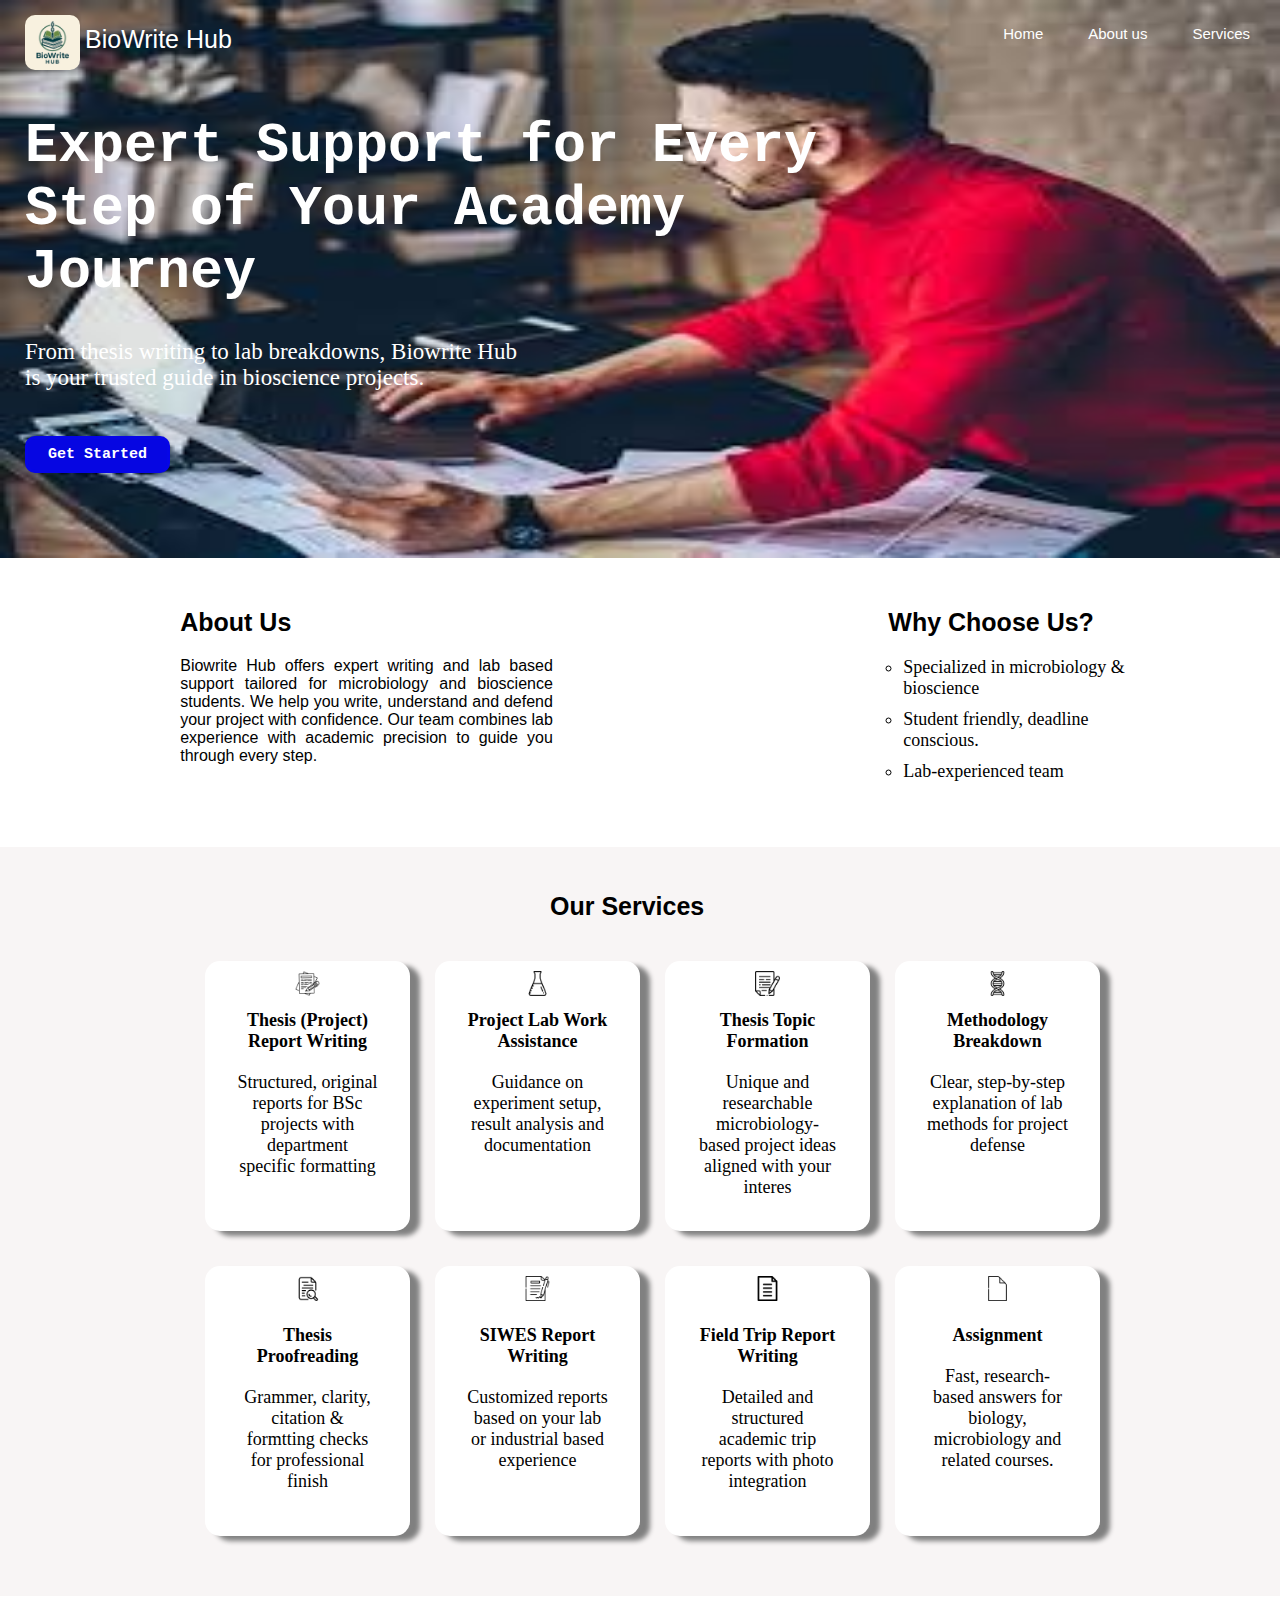
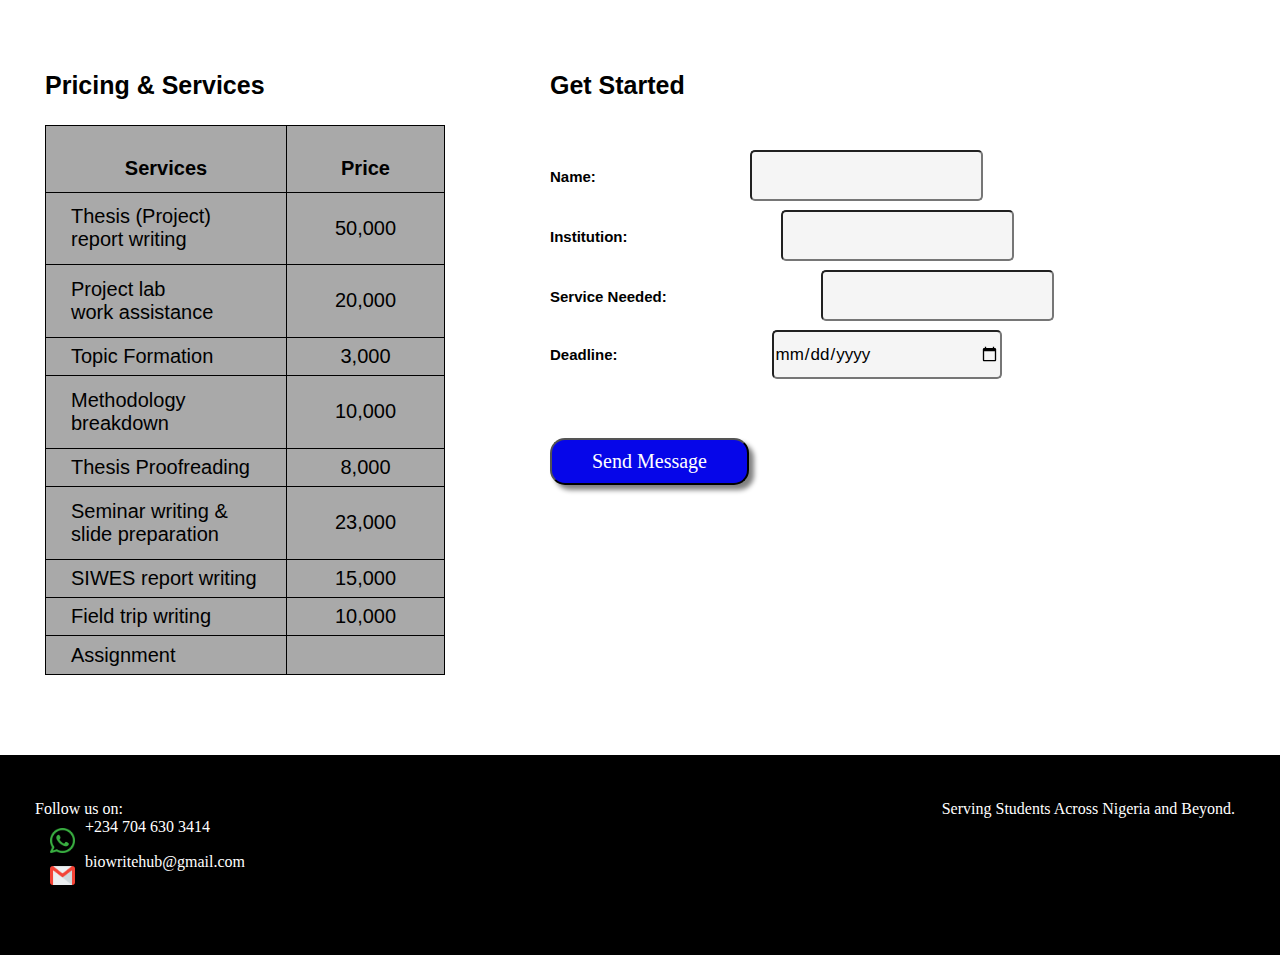
<file: index.html>
<!DOCTYPE html>
<html lang="en">
<head>
    <meta charset="UTF-8">
    <meta name="viewport" content="width=device-width, initial-scale=1.0">
    <title>BioWrite Hub</title>
    <link rel="stylesheet" href="style.css">
</head>

<body>
    <div class="container">
    <div class="header-container">
        <div class="header-one">
        <img src="./IMG-20250617-WA0000.jpg" alt="BioWrite Hub Logo">
        <header id="logo-text">BioWrite Hub</header>
        </div>
        <div class="header-two">
            <ul>
                <a href="#home"><li>Home</li></a>
                <a href="#abt"><li>About us</li></a>
                <a href="#serv"><li>Services</li></a>
            </ul>
        </div>
    </div>

    <div class="wrapper" id="home">
        <h1>
            Expert Support for Every
            <br><span>Step of Your Academy</span>
            <br>Journey
        </h1>
        <p>
            From thesis writing to lab breakdowns, Biowrite Hub
            <br>is your trusted guide in bioscience projects.
        </p>
        <a href="#get-started"><button>Get Started</button></a>
    </div>
    </div>

    <div class="about-us" id="abt">
        <div class="about-one">
            <h2>
                About Us
            </h2>
            <p class="paragraph">
                Biowrite Hub offers expert writing and lab based <br>
                support tailored for microbiology and bioscience <br>
                students. We help you write, understand and defend <br>
                your project with confidence. Our team combines lab <br>
                experience with academic precision to guide you
            </p>
            <p class="para">
                through every step.
            </p>
        </div>
        

        <div class="about-two">
            <h2>
                Why Choose Us?
            </h2>
            <div>
                <ol>
                    <li>Specialized in microbiology & <br>bioscience</li>
                    <li>Student friendly, deadline <br>conscious.</li>
                    <li>Lab-experienced team</li>
                </0l>
            </div>
        </div>
    </div>

    <div class="service-container" id="serv">
        <h2>Our Services</h2>
    <div class="services">
        <div id="report-writing">
            <img src="./text.png" alt="">
            <h3>Thesis (Project) <br>Report Writing</h3>
            <p>Structured, original <br>reports for BSc <br>projects with <br>department <br> specific formatting</p>
        </div>

        <div id="lab-work">
            <img src="./flask.png" alt="">
            <h3>Project Lab Work <br>Assistance</h3>
            <p>Guidance on <br>experiment setup, <br>result analysis and <br>documentation</p>
        </div>

        <div id="topic-formation">
            <img src="./contract (1).png" alt="">
            <h3>Thesis Topic <br>Formation</h3>
            <p>Unique and <br>researchable <br>microbiology- <br>based project ideas <br>aligned with your <br>interes</p>
        </div>

        <div id="method">
            <img src="./dna-strand.png" alt="">
            <h3>Methodology <br>Breakdown</h3>
            <p>Clear, step-by-step <br>explanation of lab <br>methods for project <br>defense</p>
        </div>
    </div>

    <div class="services-two">
        <div id="proofreading">
            <img src="./research.png" alt="">
            <h3>Thesis <br>Proofreading</h3>
            <p>Grammer, clarity, <br>citation & <br>formtting checks <br>for professional <br>finish</p>
        </div>

        <div id="siwes">
            <img src="./contract (2).png" alt="">
            <h3>SIWES Report <br>Writing</h3>
            <p>Customized reports <br>based on your lab <br>or industrial based <br>experience</p>
        </div>

        <div id="field-trip">
            <img src="./document.png" alt="">
            <h3>Field Trip Report <br>Writing</h3>
            <p>Detailed and <br>structured <br>academic trip <br>reports with photo <br>integration</p>
        </div>

        <div id="assignment">
            <img src="./new-document.png" alt="">
            <h3>Assignment</h3>
            <p>Fast, research- <br>based answers for <br>biology, <br>microbiology and <br>related courses.</p>
        </div>
    </div>
    </div>

    <div class="pricing">
        
        <div id="price">
            <h3>Pricing & Services</h3>
            <table>
                <tr>
                    <th id="column-one">Services</th>
                    <th id="column-two">Price</th>
                </tr>
                <tr>
                    <td class="row-one">Thesis (Project) <br>report writing</td>
                    <td class="row-two">50,000</td>
                </tr>
                <tr>
                    <td class="row-one">Project lab <br>work assistance</td>
                    <td class="row-two">20,000</td>
                </tr>
                <tr>
                    <td class="row-one">Topic Formation</td>
                    <td class="row-two">3,000</td>
                </tr>
                <tr>
                    <td class="row-one">Methodology <br>breakdown</td>
                    <td class="row-two">10,000</td>
                </tr>
                <tr>
                    <td class="row-one">Thesis Proofreading</td>
                    <td class="row-two">8,000</td>
                </tr>
                <tr>
                    <td class="row-one">Seminar writing & <br>slide preparation</td>
                    <td class="row-two">23,000</td>
                </tr>
                <tr>
                    <td class="row-one">SIWES report writing</td>
                    <td class="row-two">15,000</td>
                </tr>
                <tr>
                    <td class="row-one">Field trip writing</td>
                    <td class="row-two">10,000</td>
                </tr>
                <tr>
                    <td class="row-one">Assignment</td>
                    <td></td>
                </tr>
            </table>
        </div>

        <div id="get-started">
            <h3>Get Started</h3>
            <form action="Text" class="form" id="form-one">Name:</form>
            <input type="text" name="" id="name"><br>
            <form action="Text" class="form" id="form-two">Institution:</form>
            <input type="text" name="" id="inst"><br>
            <form action="Text" class="form" id="form-three">Service Needed:</form>
            <input type="text" name="" id="ser"><br>
            <form action="Number" class="form" id="form-four">Deadline:</form>
            <input type="date" name="Deadline" id="line">
            <a href="http://tiebiriangella02@gmail.com"><button class="btn">Send Message</button></a>
        </div>
       
    </div>

    <div class="footer">
        <div id="footer-one">
            <p>Follow us on:</p>
            <div class="fti">
            <img src="./whatsapp.png" alt="">
            <p>+234 704 630 3414</p>
            </div>
            <div class="fti">
            <img src="./gmail.png" alt="">
            <p>biowritehub@gmail.com</p>
            </div>
        </div>

        <div id="footer-two">
            <p>Serving Students Across Nigeria and Beyond.</p>
        </div>
    </div>
    
</body>
</html>
</file>
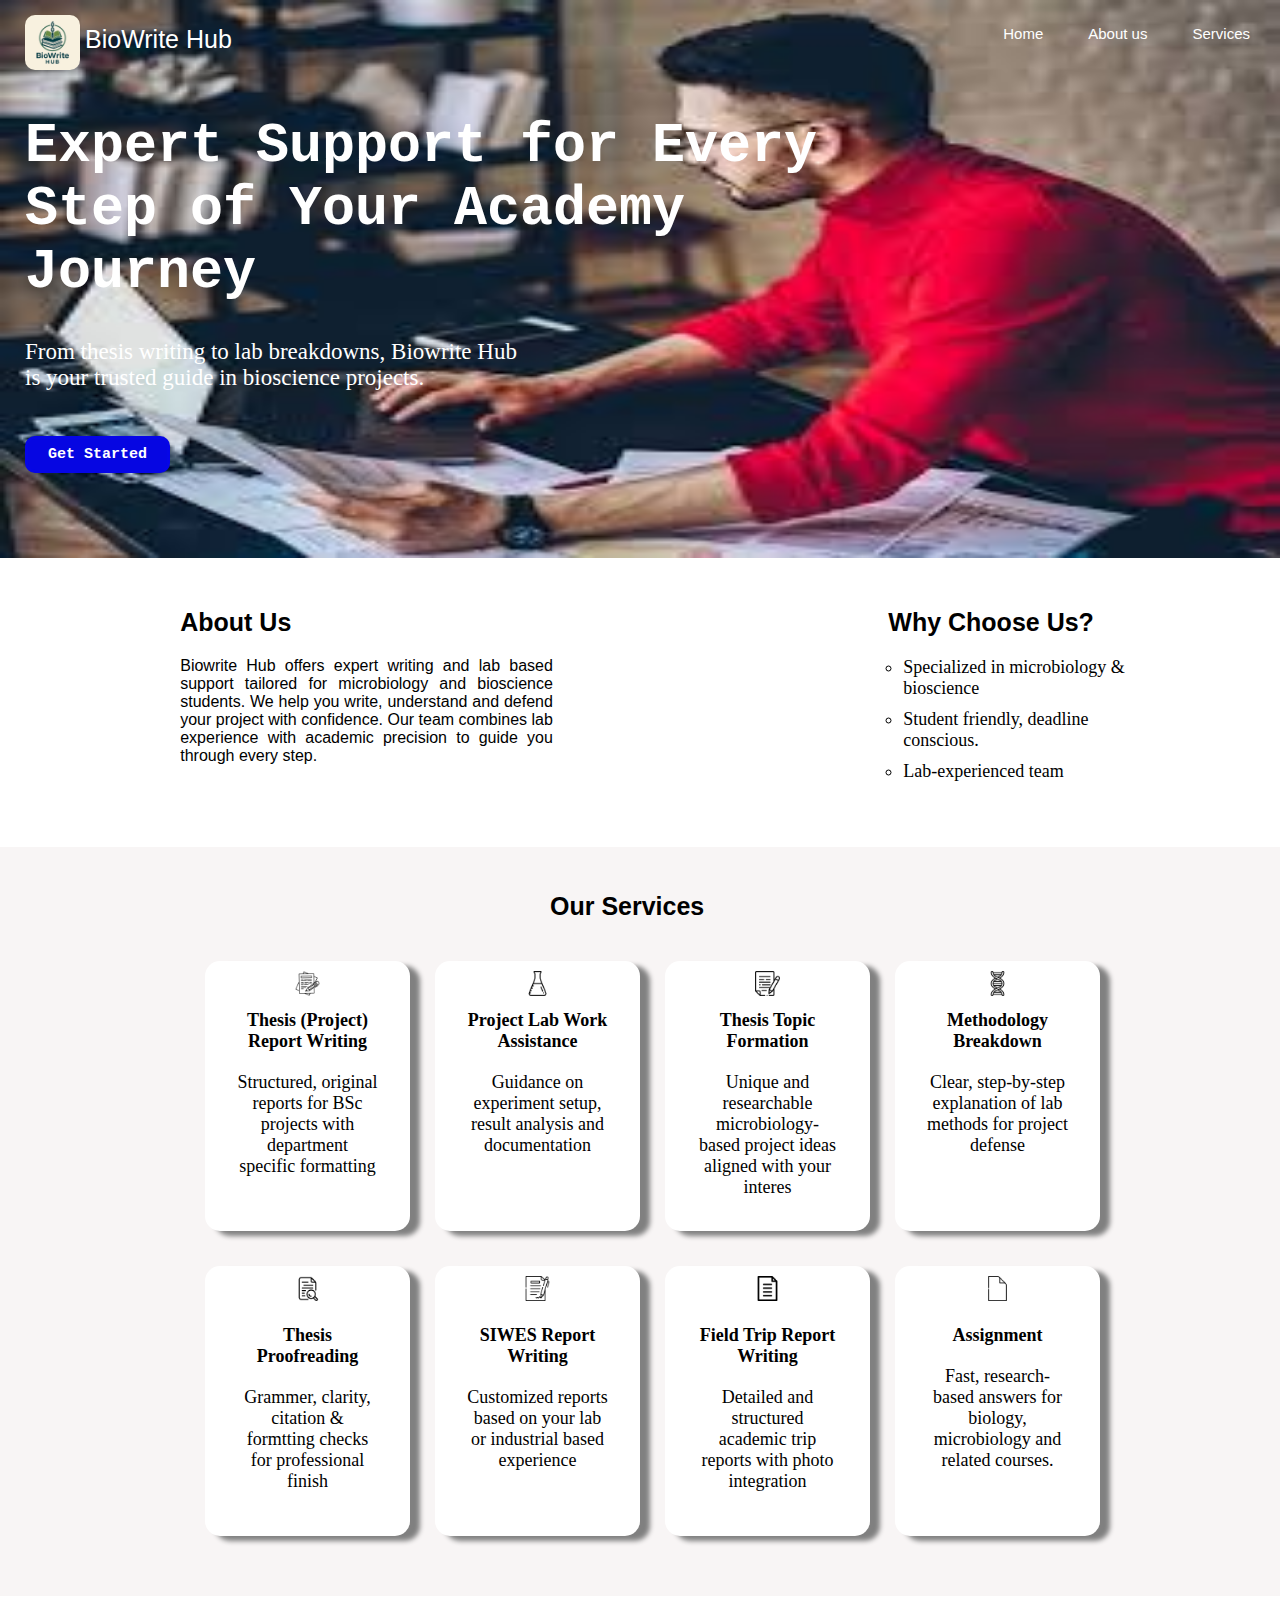
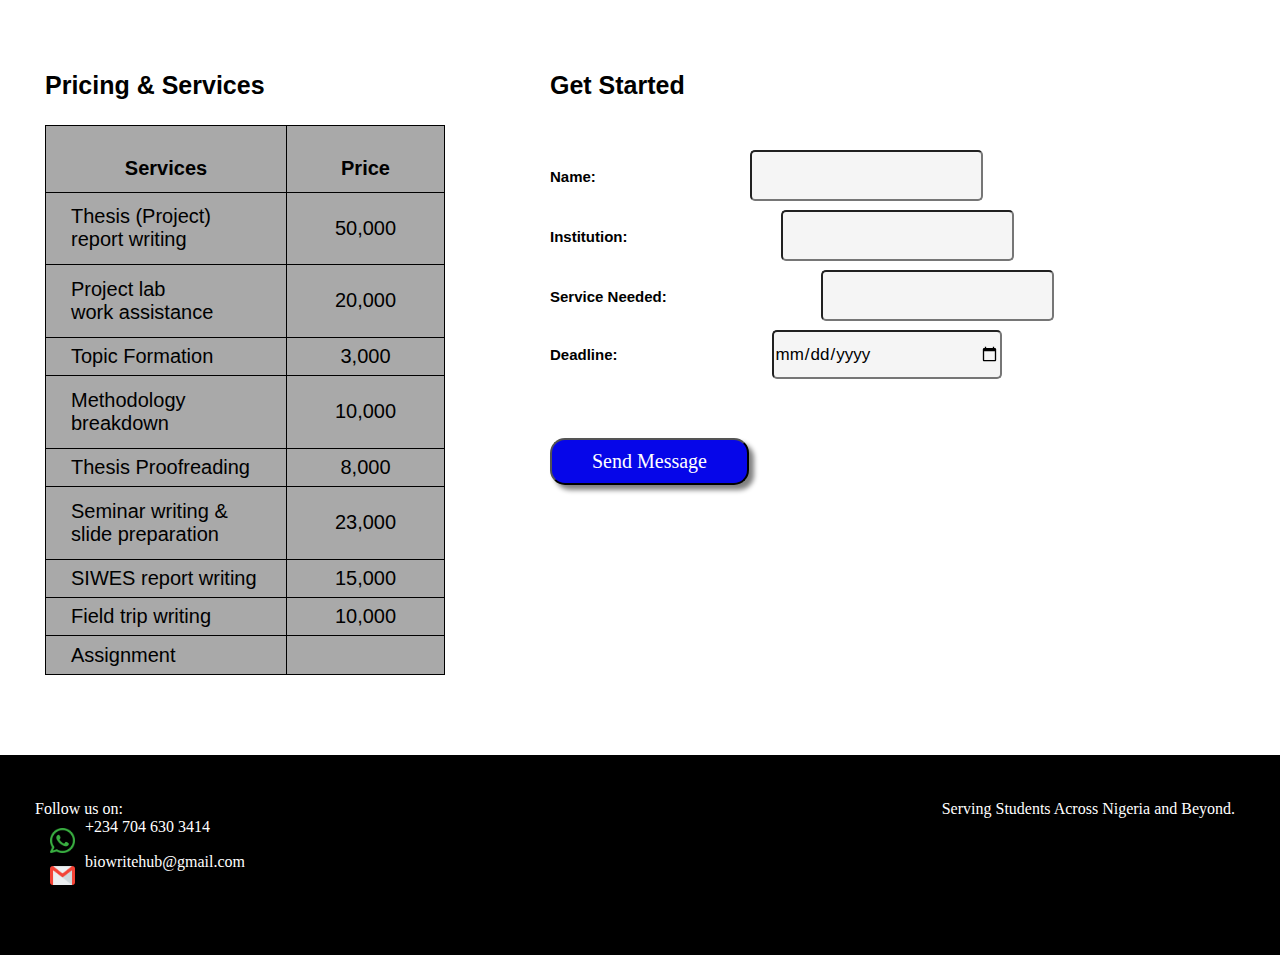
<file: index.html.html>
<!DOCTYPE html>
<html lang="en">
<head>
    <meta charset="UTF-8">
    <meta name="viewport" content="width=device-width, initial-scale=1.0">
    <title>BioWrite Hub</title>
    <link rel="stylesheet" href="style.css">
</head>

<body>
    <div class="container">
    <div class="header-container">
        <div class="header-one">
        <img src="./IMG-20250617-WA0000.jpg" alt="BioWrite Hub Logo">
        <header id="logo-text">BioWrite Hub</header>
        </div>
        <div class="header-two">
            <ul>
                <a href="#home"><li>Home</li></a>
                <a href="#abt"><li>About us</li></a>
                <a href="#serv"><li>Services</li></a>
            </ul>
        </div>
    </div>

    <div class="wrapper" id="home">
        <h1>
            Expert Support for Every
            <br><span>Step of Your Academy</span>
            <br>Journey
        </h1>
        <p>
            From thesis writing to lab breakdowns, Biowrite Hub
            <br>is your trusted guide in bioscience projects.
        </p>
        <a href="#get-started"><button>Get Started</button></a>
    </div>
    </div>

    <div class="about-us" id="abt">
        <div class="about-one">
            <h2>
                About Us
            </h2>
            <p class="paragraph">
                Biowrite Hub offers expert writing and lab based <br>
                support tailored for microbiology and bioscience <br>
                students. We help you write, understand and defend <br>
                your project with confidence. Our team combines lab <br>
                experience with academic precision to guide you
            </p>
            <p class="para">
                through every step.
            </p>
        </div>
        

        <div class="about-two">
            <h2>
                Why Choose Us?
            </h2>
            <div>
                <ol>
                    <li>Specialized in microbiology & <br>bioscience</li>
                    <li>Student friendly, deadline <br>conscious.</li>
                    <li>Lab-experienced team</li>
                </0l>
            </div>
        </div>
    </div>

    <div class="service-container" id="serv">
        <h2>Our Services</h2>
    <div class="services">
        <div id="report-writing">
            <img src="./text.png" alt="">
            <h3>Thesis (Project) <br>Report Writing</h3>
            <p>Structured, original <br>reports for BSc <br>projects with <br>department <br> specific formatting</p>
        </div>

        <div id="lab-work">
            <img src="./flask.png" alt="">
            <h3>Project Lab Work <br>Assistance</h3>
            <p>Guidance on <br>experiment setup, <br>result analysis and <br>documentation</p>
        </div>

        <div id="topic-formation">
            <img src="./contract (1).png" alt="">
            <h3>Thesis Topic <br>Formation</h3>
            <p>Unique and <br>researchable <br>microbiology- <br>based project ideas <br>aligned with your <br>interes</p>
        </div>

        <div id="method">
            <img src="./dna-strand.png" alt="">
            <h3>Methodology <br>Breakdown</h3>
            <p>Clear, step-by-step <br>explanation of lab <br>methods for project <br>defense</p>
        </div>
    </div>

    <div class="services-two">
        <div id="proofreading">
            <img src="./research.png" alt="">
            <h3>Thesis <br>Proofreading</h3>
            <p>Grammer, clarity, <br>citation & <br>formtting checks <br>for professional <br>finish</p>
        </div>

        <div id="siwes">
            <img src="./contract (2).png" alt="">
            <h3>SIWES Report <br>Writing</h3>
            <p>Customized reports <br>based on your lab <br>or industrial based <br>experience</p>
        </div>

        <div id="field-trip">
            <img src="./document.png" alt="">
            <h3>Field Trip Report <br>Writing</h3>
            <p>Detailed and <br>structured <br>academic trip <br>reports with photo <br>integration</p>
        </div>

        <div id="assignment">
            <img src="./new-document.png" alt="">
            <h3>Assignment</h3>
            <p>Fast, research- <br>based answers for <br>biology, <br>microbiology and <br>related courses.</p>
        </div>
    </div>
    </div>

    <div class="pricing">
        
        <div id="price">
            <h3>Pricing & Services</h3>
            <table>
                <tr>
                    <th id="column-one">Services</th>
                    <th id="column-two">Price</th>
                </tr>
                <tr>
                    <td class="row-one">Thesis (Project) <br>report writing</td>
                    <td class="row-two">50,000</td>
                </tr>
                <tr>
                    <td class="row-one">Project lab <br>work assistance</td>
                    <td class="row-two">20,000</td>
                </tr>
                <tr>
                    <td class="row-one">Topic Formation</td>
                    <td class="row-two">3,000</td>
                </tr>
                <tr>
                    <td class="row-one">Methodology <br>breakdown</td>
                    <td class="row-two">10,000</td>
                </tr>
                <tr>
                    <td class="row-one">Thesis Proofreading</td>
                    <td class="row-two">8,000</td>
                </tr>
                <tr>
                    <td class="row-one">Seminar writing & <br>slide preparation</td>
                    <td class="row-two">23,000</td>
                </tr>
                <tr>
                    <td class="row-one">SIWES report writing</td>
                    <td class="row-two">15,000</td>
                </tr>
                <tr>
                    <td class="row-one">Field trip writing</td>
                    <td class="row-two">10,000</td>
                </tr>
                <tr>
                    <td class="row-one">Assignment</td>
                    <td></td>
                </tr>
            </table>
        </div>

        <div id="get-started">
            <h3>Get Started</h3>
            <form action="Text" class="form" id="form-one">Name:</form>
            <input type="text" name="" id="name"><br>
            <form action="Text" class="form" id="form-two">Institution:</form>
            <input type="text" name="" id="inst"><br>
            <form action="Text" class="form" id="form-three">Service Needed:</form>
            <input type="text" name="" id="ser"><br>
            <form action="Number" class="form" id="form-four">Deadline:</form>
            <input type="date" name="Deadline" id="line">
            <a href="http://www.gmail.com"><button class="btn">Send Message</button></a>
        </div>
       
    </div>

    <div class="footer">
        <div id="footer-one">
            <p>Follow us on:</p>
            <div class="fti">
            <img src="./whatsapp.png" alt="">
            <p>+234 704 630 3414</p>
            </div>
            <div class="fti">
            <img src="./gmail.png" alt="">
            <p>biowritehub@gmail.com</p>
            </div>
        </div>

        <div id="footer-two">
            <p>Serving Students Across Nigeria and Beyond.</p>
        </div>
    </div>
    
</body>
</html>
</file>
<file: style.css>
*{
    margin: 0px;
}

a{
    text-decoration: none;
}

.container{
    background-image: url(Main\ pic.jpeg);
    background-repeat: no-repeat;
    background-size: 100% 100%;
    margin: 0px;
}
.header-container{
    display: flex;
    font-family: Impact, Haettenschweiler, 'Arial Narrow Bold', sans-serif;
    justify-content: space-between;
}
.header-one{
    justify-content: center;
    display: flex;
}
.header-one>img{
    width: 55px;
    height: 55px;
    border-radius: 10px;
    display: inline-flex;
    margin-top: 15px;
    margin-left: 25px;
    align-items: center;
    
}
.header-two{
    display: flex;
    margin-top: 25px;
}
#logo-text{
    font-size: 25px;
    color: white;
    display: inline-flex;
    margin-top: 25px;
    margin-left: 5px;
}
.header-two>ul{
    list-style: none;
    display: flex;
}
ul li{
    color: white;
    font-size: 15px;
    margin-left: 15px;
    margin-right: 30px;
}
.wrapper>h1{
    color: white;
    margin-top: 45px;
    margin-left: 25px;
    font-family: monospace;
    font-size: 55px;
}
.wrapper p{
    color: white;
    margin-top: 35px;
    margin-left: 25px;
    font-size: 23px;
    
}
.wrapper button{
    border: solid;
    border-color: rgb(6, 6, 231);
    border-radius: 10px;
    background-color: rgb(6, 6, 226);
    color: white;
    padding: 7px 20px;
    margin-top: 45px;
    margin-left: 25px;
    margin-bottom: 85px;
    font-size: 15px;
    font-family: monospace;
    font-weight: bold;
}
.about-us{
    display: flex;
    justify-content: space-around;
}
.about-us h2{
    margin-top: 50px;
    margin-bottom: 20px;
    margin-left: 25px;
    font-family: 'Segoe UI', Tahoma, Geneva, Verdana, sans-serif;
    font-size: 25px;
}
.about-us p.paragraph{
    margin-left: 25px;
    font-family: 'Segoe UI', Tahoma, Geneva, Verdana, sans-serif;
    text-align: justify;
    text-align-last: justify;
    text-justify: inter-word;
}
.para{
    margin-left: 25px;
    font-family: 'Segoe UI', Tahoma, Geneva, Verdana, sans-serif;
}
.about-two ol{
    list-style: circle;
}
ol li{
    font-size: 18px;
    margin-bottom: 10px;
}

.service-container{
    margin-top: 55px;
    background-color: rgb(248, 245, 245);
    padding-bottom: 95px;
}
.service-container h2{
    font-family: 'Segoe UI', Tahoma, Geneva, Verdana, sans-serif;
    font-size: 25px;
    padding-left: 550px;
    padding-top: 45px;
    padding-bottom: 75px;
    
}
.services{
    display: flex;
    justify-content: center;
    align-items: center;
    gap: 25px;
    height: 200px;
    margin-left: 25px;
}
.services img{
    width: 25px;
    height: 25px;
    padding-top: 10px;
}
.services h3{
    padding-top: 10px;
    font-size: 18px;
}
.services p{
    padding-top: 20px;
    font-size: 18px;
}
#report-writing{
    background-color: white;
    border-radius: 15px;
    text-align: center;
    width: 205px;
    height: 270px;
    box-shadow: 10px 5px 5px gray;
}
#lab-work{
    background-color: white;
    border-radius: 15px;
    text-align: center;
    width: 205px;
    height: 270px;
    box-shadow: 10px 5px 5px gray;
}
#topic-formation{
    background-color: white;
    border-radius: 15px;
    text-align: center;
    width: 205px;
    height: 270px;
    box-shadow: 10px 5px 5px gray;
}
#method{
    background-color: white;
    border-radius: 15px;
    text-align: center;
    width: 205px;
    height: 270px;
    box-shadow: 10px 5px 5px gray;
}
.services-two img{
    width: 25px;
    height: 25px;
    padding-bottom: 10px;
    padding-top: 10px;
}
.services-two{
    display: flex;
    justify-content: center;
    align-items: center;
    gap: 25px;
    height: 200px;
    margin-left: 25px;
    margin-top: 105px;
}
.services-two h3{
    padding-top: 10px;
    font-size: 18px;
}
.services-two p{
    padding-top: 20px;
    font-size: 18px;
}
#proofreading{
    background-color: white;
    border-radius: 15px;
    text-align: center;
    width: 205px;
    height: 270px;
    box-shadow: 10px 5px 5px gray;
}
#siwes{
    background-color: white;
    border-radius: 15px;
    text-align: center;
    width: 205px;
    height: 270px;
    box-shadow: 10px 5px 5px gray;
}
#field-trip{
    background-color: white;
    border-radius: 15px;
    text-align: center;
    width: 205px;
    height: 270px;
    box-shadow: 10px 5px 5px gray;
}
#assignment{
    background-color: white;
    border-radius: 15px;
    text-align: center;
    width: 205px;
    height: 270px;
    box-shadow: 10px 5px 5px gray;
}
.pricing{
    margin-top: 75px;
    margin-left: 45px;
    display: flex;
    margin-bottom: 80px;
    /*justify-content: space-between;*/
}
#price h3{
    font-family: 'Segoe UI', Tahoma, Geneva, Verdana, sans-serif;
    font-size: 25px;
}
#price table{
    background-color: darkgray;
    margin-top: 25px;
    border-collapse: collapse;
    width: 400px;
    height: 550px;
    font-family: 'Segoe UI', Tahoma, Geneva, Verdana, sans-serif;
    font-size: 20px;
}
tr{
    border: 1px solid black;
    color: black;
}
tr th{
    border: 1px solid black;
    padding-top: 20px;
}
tr td{
    border: 1px solid black;
}
#column-two{
    width: 155px;
}
.row-two{
    text-align: center;
}
.row-one{
    padding-left: 25px;
}
#get-started{
    margin-left: 105px;
}
#get-started h3{
    font-family: 'Segoe UI', Tahoma, Geneva, Verdana, sans-serif;
    font-size: 25px;
    margin-bottom: 50px;
    padding-right: 70px;
}
.btn{
    display: block;
}
.form{
    display: inline-flex;
    margin-bottom: 25px;
    font-family: 'Segoe UI', Tahoma, Geneva, Verdana, sans-serif;
    font-size: 15px;
    font-weight: bold;
    margin-right: 150px;
}
#name{
    width: 225px;
    height: 45px;
    border-radius: 5px;
    background-color: whitesmoke;
    font-family: 'Segoe UI', Tahoma, Geneva, Verdana, sans-serif;
    font-size: 20px;
}
#inst{
    width: 225px;
    height: 45px;
    border-radius: 5px;
    background-color: whitesmoke;
    font-family: 'Segoe UI', Tahoma, Geneva, Verdana, sans-serif;
    font-size: 20px;
}
#ser{
    width: 225px;
    height: 45px;
    border-radius: 5px;
    background-color: whitesmoke;
    font-family: 'Segoe UI', Tahoma, Geneva, Verdana, sans-serif;
    font-size: 20px;
}
#line{
    width: 225px;
    height: 45px;
    border-radius: 5px;
    background-color: whitesmoke;
    font-family: 'Segoe UI', Tahoma, Geneva, Verdana, sans-serif;
    font-size: 17px;
}

/*
#form-one{
    margin-left: 50px;
}
#form-two{
    margin-left: 50px;
}
#form-three{
    margin-left: 50px;
}
#form-four{
    margin-left: 50px;
}
*/

.btn{
    padding: 10px 40px;
    margin-top: 50px;
    border-radius: 15px;
    background-color: rgb(6, 6, 233);
    font-family: cursive;
    font-size: 20px;
    color: white;
    box-shadow: 5px 5px 5px grey;
}

.footer{
    margin-top: 50px;
    background-color: black;
    color: white;
    font-family: cursive;
    display: flex;
    justify-content: space-between;
    height: 200px;
}
#footer-one{
    margin-top: 45px;
    margin-left: 35px;
}
#footer-one img{
    width: 25px;
    height: 25px;
    padding-top: 10px; 
    padding-right: 10px;  
}
.fti{
    display: flex;
    margin-left: 15px;
}
#footer-two{
    margin-top: 45px;
    margin-right: 45px;
}
</file>
